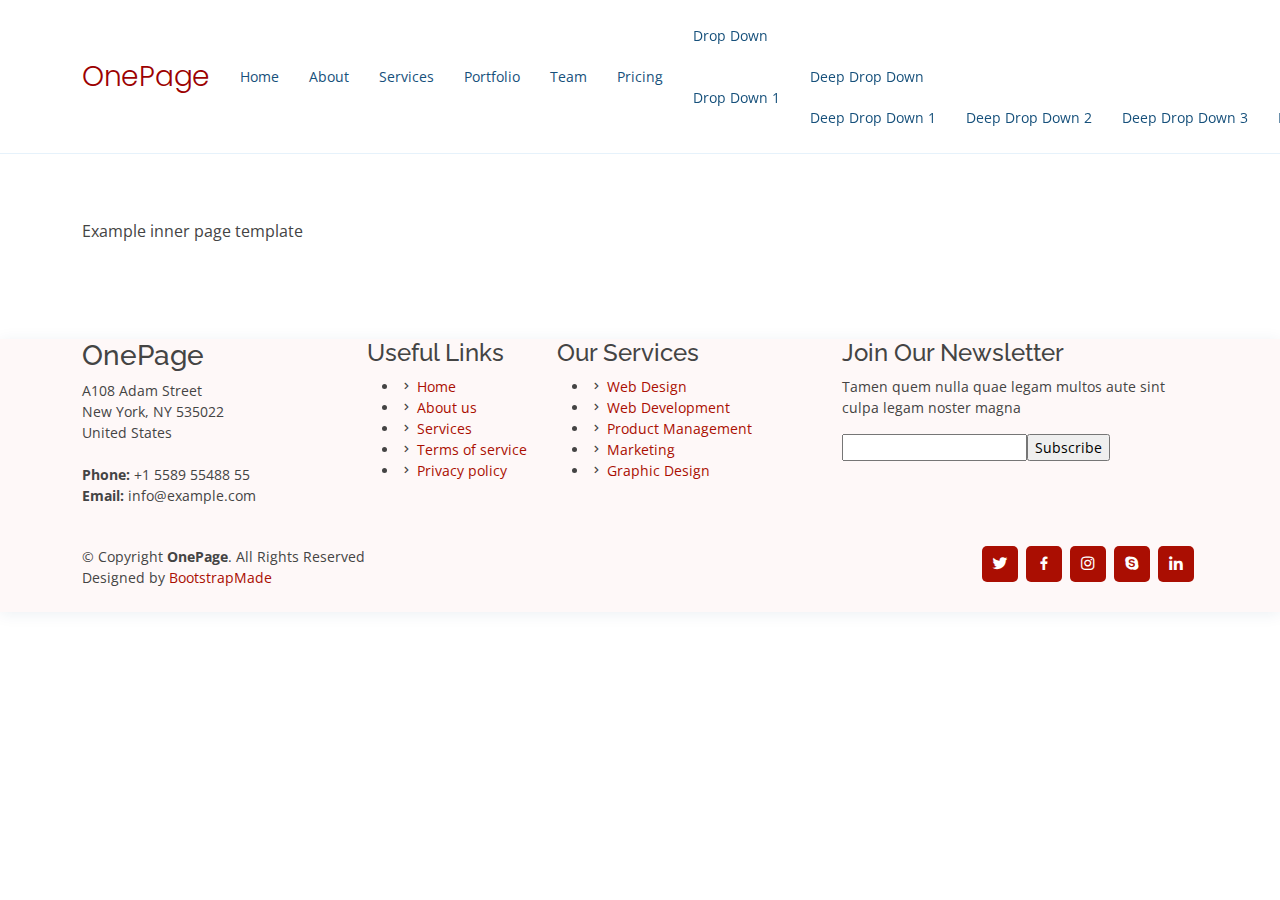
<file: inner-page.html>
<!DOCTYPE html>
<html lang="en">

<head>
  <meta charset="utf-8">
  <meta content="width=device-width, initial-scale=1.0" name="viewport">

  <title>Inner Page - OnePage Bootstrap Template</title>
  <meta content="" name="description">
  <meta content="" name="keywords">

  <!-- Favicons -->
  <link href="assets/img/favicon.png" rel="icon">
  <link href="assets/img/apple-touch-icon.png" rel="apple-touch-icon">

  <!-- Google Fonts -->
  <link href="https://fonts.googleapis.com/css?family=Open+Sans:300,300i,400,400i,600,600i,700,700i|Raleway:300,300i,400,400i,500,500i,600,600i,700,700i|Poppins:300,300i,400,400i,500,500i,600,600i,700,700i" rel="stylesheet">

  <!-- Vendor CSS Files -->
  <link href="assets/vendor/aos/aos.css" rel="stylesheet">
  <link href="assets/vendor/bootstrap/css/bootstrap.min.css" rel="stylesheet">
  <link href="assets/vendor/bootstrap-icons/bootstrap-icons.css" rel="stylesheet">
  <link href="assets/vendor/boxicons/css/boxicons.min.css" rel="stylesheet">
  <link href="assets/vendor/glightbox/css/glightbox.min.css" rel="stylesheet">
  <link href="assets/vendor/remixicon/remixicon.css" rel="stylesheet">
  <link href="assets/vendor/swiper/swiper-bundle.min.css" rel="stylesheet">

  <!-- Template Main CSS File -->
  <link href="assets/css/style.css" rel="stylesheet">

  <!-- =======================================================
  * Template Name: OnePage - v4.3.0
  * Template URL: https://bootstrapmade.com/onepage-multipurpose-bootstrap-template/
  * Author: BootstrapMade.com
  * License: https://bootstrapmade.com/license/
  ======================================================== -->
</head>

<body>

  <!-- ======= Header ======= -->
  <header id="header" class="fixed-top">
    <div class="container d-flex align-items-center justify-content-between">

      <h1 class="logo"><a href="index.html">OnePage</a></h1>
      <!-- Uncomment below if you prefer to use an image logo -->
      <!-- <a href="index.html" class="logo"><img src="assets/img/logo.png" alt="" class="img-fluid"></a>-->

      <nav id="navbar" class="navbar">
        <ul>
          <li><a class="nav-link scrollto " href="#hero">Home</a></li>
          <li><a class="nav-link scrollto" href="#about">About</a></li>
          <li><a class="nav-link scrollto" href="#services">Services</a></li>
          <li><a class="nav-link scrollto o" href="#portfolio">Portfolio</a></li>
          <li><a class="nav-link scrollto" href="#team">Team</a></li>
          <li><a class="nav-link scrollto" href="#pricing">Pricing</a></li>
          <li class="dropdown"><a href="#"><span>Drop Down</span> <i class="bi bi-chevron-down"></i></a>
            <ul>
              <li><a href="#">Drop Down 1</a></li>
              <li class="dropdown"><a href="#"><span>Deep Drop Down</span> <i class="bi bi-chevron-right"></i></a>
                <ul>
                  <li><a href="#">Deep Drop Down 1</a></li>
                  <li><a href="#">Deep Drop Down 2</a></li>
                  <li><a href="#">Deep Drop Down 3</a></li>
                  <li><a href="#">Deep Drop Down 4</a></li>
                  <li><a href="#">Deep Drop Down 5</a></li>
                </ul>
              </li>
              <li><a href="#">Drop Down 2</a></li>
              <li><a href="#">Drop Down 3</a></li>
              <li><a href="#">Drop Down 4</a></li>
            </ul>
          </li>
          <li><a class="nav-link scrollto" href="#contact">Contact</a></li>
          <li><a class="getstarted scrollto" href="#about">Get Started</a></li>
        </ul>
        <i class="bi bi-list mobile-nav-toggle"></i>
      </nav><!-- .navbar -->

    </div>
  </header><!-- End Header -->

  <main id="main">

    <!-- ======= Breadcrumbs ======= -->
    <section class="breadcrumbs">
      <div class="container">

        <div class="d-flex justify-content-between align-items-center">
          <h2>Inner Page</h2>
          <ol>
            <li><a href="index.html">Home</a></li>
            <li>Inner Page</li>
          </ol>
        </div>

      </div>
    </section><!-- End Breadcrumbs -->

    <section class="inner-page">
      <div class="container">
        <p>
          Example inner page template
        </p>
      </div>
    </section>

  </main><!-- End #main -->

  <!-- ======= Footer ======= -->
  <footer id="footer">

    <div class="footer-top">
      <div class="container">
        <div class="row">

          <div class="col-lg-3 col-md-6 footer-contact">
            <h3>OnePage</h3>
            <p>
              A108 Adam Street <br>
              New York, NY 535022<br>
              United States <br><br>
              <strong>Phone:</strong> +1 5589 55488 55<br>
              <strong>Email:</strong> info@example.com<br>
            </p>
          </div>

          <div class="col-lg-2 col-md-6 footer-links">
            <h4>Useful Links</h4>
            <ul>
              <li><i class="bx bx-chevron-right"></i> <a href="#">Home</a></li>
              <li><i class="bx bx-chevron-right"></i> <a href="#">About us</a></li>
              <li><i class="bx bx-chevron-right"></i> <a href="#">Services</a></li>
              <li><i class="bx bx-chevron-right"></i> <a href="#">Terms of service</a></li>
              <li><i class="bx bx-chevron-right"></i> <a href="#">Privacy policy</a></li>
            </ul>
          </div>

          <div class="col-lg-3 col-md-6 footer-links">
            <h4>Our Services</h4>
            <ul>
              <li><i class="bx bx-chevron-right"></i> <a href="#">Web Design</a></li>
              <li><i class="bx bx-chevron-right"></i> <a href="#">Web Development</a></li>
              <li><i class="bx bx-chevron-right"></i> <a href="#">Product Management</a></li>
              <li><i class="bx bx-chevron-right"></i> <a href="#">Marketing</a></li>
              <li><i class="bx bx-chevron-right"></i> <a href="#">Graphic Design</a></li>
            </ul>
          </div>

          <div class="col-lg-4 col-md-6 footer-newsletter">
            <h4>Join Our Newsletter</h4>
            <p>Tamen quem nulla quae legam multos aute sint culpa legam noster magna</p>
            <form action="" method="post">
              <input type="email" name="email"><input type="submit" value="Subscribe">
            </form>
          </div>

        </div>
      </div>
    </div>

    <div class="container d-md-flex py-4">

      <div class="me-md-auto text-center text-md-start">
        <div class="copyright">
          &copy; Copyright <strong><span>OnePage</span></strong>. All Rights Reserved
        </div>
        <div class="credits">
          <!-- All the links in the footer should remain intact. -->
          <!-- You can delete the links only if you purchased the pro version. -->
          <!-- Licensing information: https://bootstrapmade.com/license/ -->
          <!-- Purchase the pro version with working PHP/AJAX contact form: https://bootstrapmade.com/onepage-multipurpose-bootstrap-template/ -->
          Designed by <a href="https://bootstrapmade.com/">BootstrapMade</a>
        </div>
      </div>
      <div class="social-links text-center text-md-right pt-3 pt-md-0">
        <a href="#" class="twitter"><i class="bx bxl-twitter"></i></a>
        <a href="#" class="facebook"><i class="bx bxl-facebook"></i></a>
        <a href="#" class="instagram"><i class="bx bxl-instagram"></i></a>
        <a href="#" class="google-plus"><i class="bx bxl-skype"></i></a>
        <a href="#" class="linkedin"><i class="bx bxl-linkedin"></i></a>
      </div>
    </div>
  </footer><!-- End Footer -->

  <div id="preloader"></div>
  <a href="#" class="back-to-top d-flex align-items-center justify-content-center"><i class="bi bi-arrow-up-short"></i></a>

  <!-- Vendor JS Files -->
  <script src="assets/vendor/aos/aos.js"></script>
  <script src="assets/vendor/bootstrap/js/bootstrap.bundle.min.js"></script>
  <script src="assets/vendor/glightbox/js/glightbox.min.js"></script>
  <script src="assets/vendor/isotope-layout/isotope.pkgd.min.js"></script>
  <script src="assets/vendor/php-email-form/validate.js"></script>
  <script src="assets/vendor/purecounter/purecounter.js"></script>
  <script src="assets/vendor/swiper/swiper-bundle.min.js"></script>

  <!-- Template Main JS File -->
  <script src="assets/js/main.js"></script>

</body>

</html>
</file>
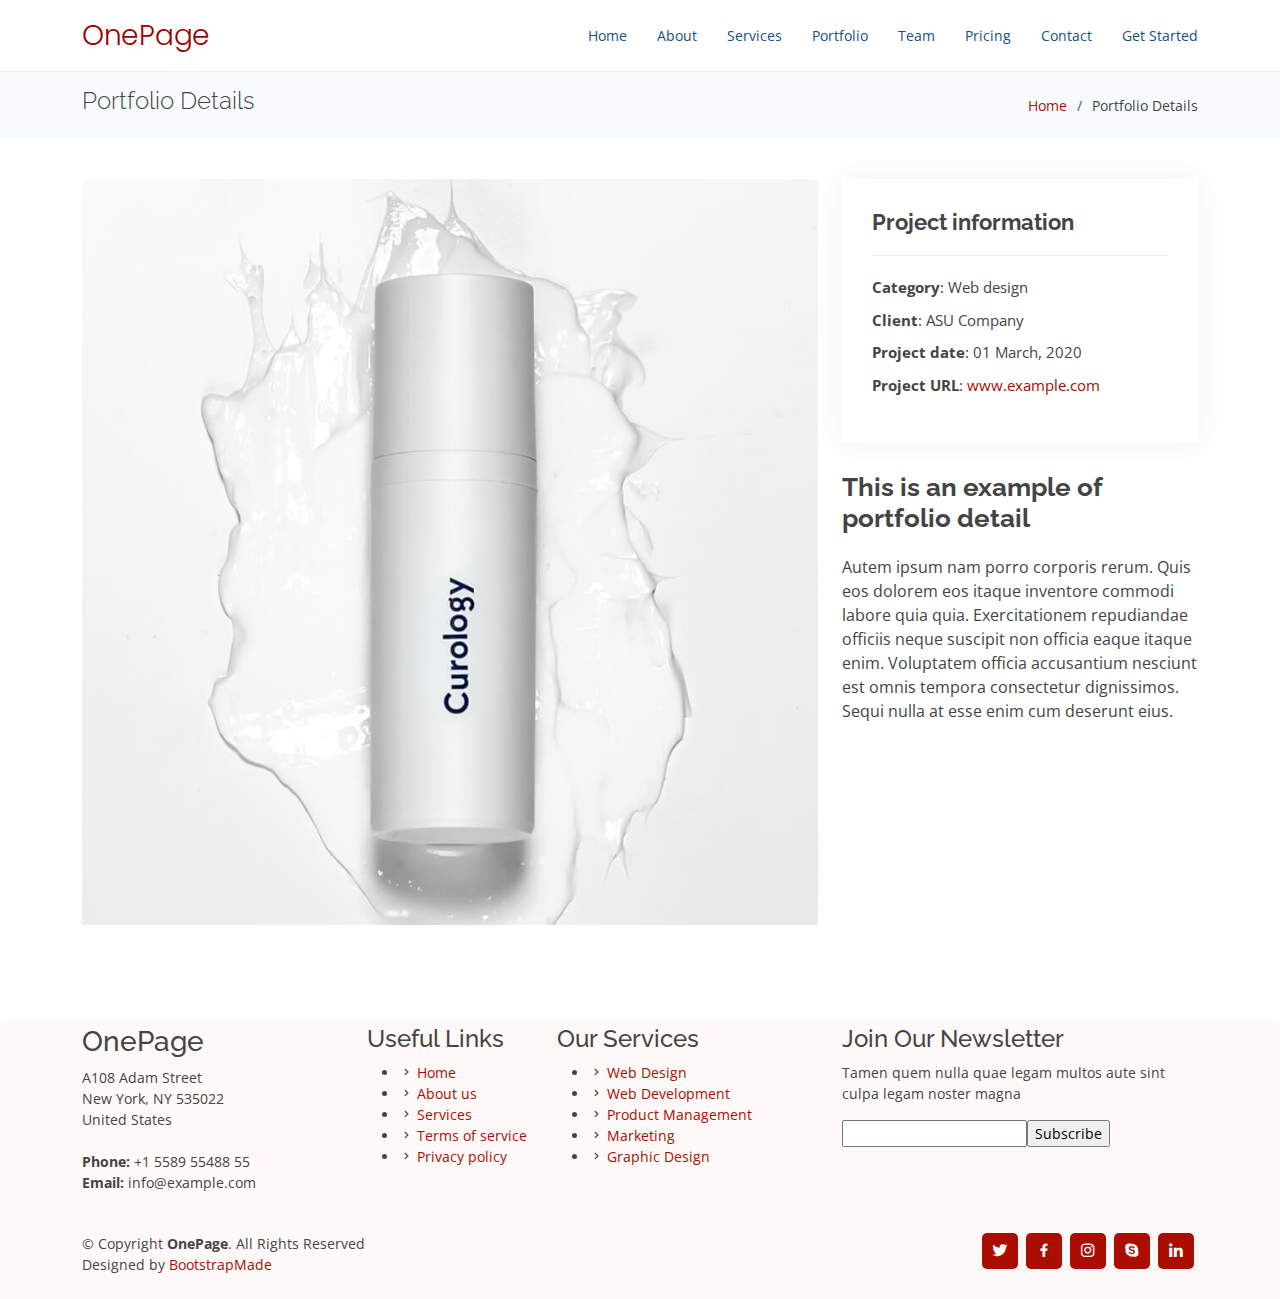
<file: portfolio-details.html>
<!DOCTYPE html>
<html lang="en">
  <head>
    <meta charset="utf-8" />
    <meta content="width=device-width, initial-scale=1.0" name="viewport" />

    <title>Portfolio Details - OnePage Bootstrap Template</title>
    <meta content="" name="description" />
    <meta content="" name="keywords" />

    <!-- Favicons -->
    <link href="assets/img/favicon.png" rel="icon" />
    <link href="assets/img/apple-touch-icon.png" rel="apple-touch-icon" />

    <!-- Google Fonts -->
    <link
      href="https://fonts.googleapis.com/css?family=Open+Sans:300,300i,400,400i,600,600i,700,700i|Raleway:300,300i,400,400i,500,500i,600,600i,700,700i|Poppins:300,300i,400,400i,500,500i,600,600i,700,700i"
      rel="stylesheet"
    />

    <!-- Vendor CSS Files -->
    <link href="assets/vendor/aos/aos.css" rel="stylesheet" />
    <link
      href="assets/vendor/bootstrap/css/bootstrap.min.css"
      rel="stylesheet"
    />
    <link
      href="assets/vendor/bootstrap-icons/bootstrap-icons.css"
      rel="stylesheet"
    />
    <link href="assets/vendor/boxicons/css/boxicons.min.css" rel="stylesheet" />
    <link
      href="assets/vendor/glightbox/css/glightbox.min.css"
      rel="stylesheet"
    />
    <link href="assets/vendor/remixicon/remixicon.css" rel="stylesheet" />
    <link href="assets/vendor/swiper/swiper-bundle.min.css" rel="stylesheet" />

    <!-- Template Main CSS File -->
    <link href="assets/css/style.css" rel="stylesheet" />

    <!-- =======================================================
  * Template Name: OnePage - v4.3.0
  * Template URL: https://bootstrapmade.com/onepage-multipurpose-bootstrap-template/
  * Author: BootstrapMade.com
  * License: https://bootstrapmade.com/license/
  ======================================================== -->
  </head>

  <body>
    <!-- ======= Header ======= -->
    <header id="header" class="fixed-top">
      <div class="container d-flex align-items-center justify-content-between">
        <h1 class="logo"><a href="index.html">OnePage</a></h1>
        <!-- Uncomment below if you prefer to use an image logo -->
        <!-- <a href="index.html" class="logo"><img src="assets/img/logo.png" alt="" class="img-fluid"></a>-->

        <nav id="navbar" class="navbar">
          <ul>
            <li><a class="nav-link scrollto" href="#hero">Home</a></li>
            <li><a class="nav-link scrollto" href="#about">About</a></li>
            <li><a class="nav-link scrollto" href="#services">Services</a></li>
            <li>
              <a class="nav-link scrollto activeo" href="#portfolio"
                >Portfolio</a
              >
            </li>
            <li><a class="nav-link scrollto" href="#team">Team</a></li>
            <li><a class="nav-link scrollto" href="#pricing">Pricing</a></li>

            <li><a class="nav-link scrollto" href="#contact">Contact</a></li>
            <li>
              <a class="getstarted scrollto" href="#about">Get Started</a>
            </li>
          </ul>
          <i class="bi bi-list mobile-nav-toggle"></i>
        </nav>
        <!-- .navbar -->
      </div>
    </header>
    <!-- End Header -->

    <main id="main">
      <!-- ======= Breadcrumbs ======= -->
      <section id="breadcrumbs" class="breadcrumbs">
        <div class="container">
          <div class="d-flex justify-content-between align-items-center">
            <h2>Portfolio Details</h2>
            <ol>
              <li><a href="index.html">Home</a></li>
              <li>Portfolio Details</li>
            </ol>
          </div>
        </div>
      </section>
      <!-- End Breadcrumbs -->

      <!-- ======= Portfolio Details Section ======= -->
      <section id="portfolio-details" class="portfolio-details">
        <div class="container">
          <div class="row gy-4">
            <div class="col-lg-8">
              <div class="portfolio-details-slider swiper-container">
                <div class="swiper-wrapper align-items-center">
                  <div class="swiper-slide">
                    <img src="assets/img/portfolio/portfolio-1.jpg" alt="" />
                  </div>

                  <div class="swiper-slide">
                    <img src="assets/img/portfolio/portfolio-2.jpg" alt="" />
                  </div>

                  <div class="swiper-slide">
                    <img src="assets/img/portfolio/portfolio-3.jpg" alt="" />
                  </div>
                </div>
                <div class="swiper-pagination"></div>
              </div>
            </div>

            <div class="col-lg-4">
              <div class="portfolio-info">
                <h3>Project information</h3>
                <ul>
                  <li><strong>Category</strong>: Web design</li>
                  <li><strong>Client</strong>: ASU Company</li>
                  <li><strong>Project date</strong>: 01 March, 2020</li>
                  <li>
                    <strong>Project URL</strong>:
                    <a href="#">www.example.com</a>
                  </li>
                </ul>
              </div>
              <div class="portfolio-description">
                <h2>This is an example of portfolio detail</h2>
                <p>
                  Autem ipsum nam porro corporis rerum. Quis eos dolorem eos
                  itaque inventore commodi labore quia quia. Exercitationem
                  repudiandae officiis neque suscipit non officia eaque itaque
                  enim. Voluptatem officia accusantium nesciunt est omnis
                  tempora consectetur dignissimos. Sequi nulla at esse enim cum
                  deserunt eius.
                </p>
              </div>
            </div>
          </div>
        </div>
      </section>
      <!-- End Portfolio Details Section -->
    </main>
    <!-- End #main -->

    <!-- ======= Footer ======= -->
    <footer id="footer">
      <div class="footer-top">
        <div class="container">
          <div class="row">
            <div class="col-lg-3 col-md-6 footer-contact">
              <h3>OnePage</h3>
              <p>
                A108 Adam Street <br />
                New York, NY 535022<br />
                United States <br /><br />
                <strong>Phone:</strong> +1 5589 55488 55<br />
                <strong>Email:</strong> info@example.com<br />
              </p>
            </div>

            <div class="col-lg-2 col-md-6 footer-links">
              <h4>Useful Links</h4>
              <ul>
                <li>
                  <i class="bx bx-chevron-right"></i> <a href="#">Home</a>
                </li>
                <li>
                  <i class="bx bx-chevron-right"></i> <a href="#">About us</a>
                </li>
                <li>
                  <i class="bx bx-chevron-right"></i> <a href="#">Services</a>
                </li>
                <li>
                  <i class="bx bx-chevron-right"></i>
                  <a href="#">Terms of service</a>
                </li>
                <li>
                  <i class="bx bx-chevron-right"></i>
                  <a href="#">Privacy policy</a>
                </li>
              </ul>
            </div>

            <div class="col-lg-3 col-md-6 footer-links">
              <h4>Our Services</h4>
              <ul>
                <li>
                  <i class="bx bx-chevron-right"></i> <a href="#">Web Design</a>
                </li>
                <li>
                  <i class="bx bx-chevron-right"></i>
                  <a href="#">Web Development</a>
                </li>
                <li>
                  <i class="bx bx-chevron-right"></i>
                  <a href="#">Product Management</a>
                </li>
                <li>
                  <i class="bx bx-chevron-right"></i> <a href="#">Marketing</a>
                </li>
                <li>
                  <i class="bx bx-chevron-right"></i>
                  <a href="#">Graphic Design</a>
                </li>
              </ul>
            </div>

            <div class="col-lg-4 col-md-6 footer-newsletter">
              <h4>Join Our Newsletter</h4>
              <p>
                Tamen quem nulla quae legam multos aute sint culpa legam noster
                magna
              </p>
              <form action="" method="post">
                <input type="email" name="email" /><input
                  type="submit"
                  value="Subscribe"
                />
              </form>
            </div>
          </div>
        </div>
      </div>

      <div class="container d-md-flex py-4">
        <div class="me-md-auto text-center text-md-start">
          <div class="copyright">
            &copy; Copyright <strong><span>OnePage</span></strong
            >. All Rights Reserved
          </div>
          <div class="credits">
            <!-- All the links in the footer should remain intact. -->
            <!-- You can delete the links only if you purchased the pro version. -->
            <!-- Licensing information: https://bootstrapmade.com/license/ -->
            <!-- Purchase the pro version with working PHP/AJAX contact form: https://bootstrapmade.com/onepage-multipurpose-bootstrap-template/ -->
            Designed by <a href="https://bootstrapmade.com/">BootstrapMade</a>
          </div>
        </div>
        <div class="social-links text-center text-md-right pt-3 pt-md-0">
          <a href="#" class="twitter"><i class="bx bxl-twitter"></i></a>
          <a href="#" class="facebook"><i class="bx bxl-facebook"></i></a>
          <a href="#" class="instagram"><i class="bx bxl-instagram"></i></a>
          <a href="#" class="google-plus"><i class="bx bxl-skype"></i></a>
          <a href="#" class="linkedin"><i class="bx bxl-linkedin"></i></a>
        </div>
      </div>
    </footer>
    <!-- End Footer -->

    <div id="preloader"></div>
    <a
      href="#"
      class="back-to-top d-flex align-items-center justify-content-center"
      ><i class="bi bi-arrow-up-short"></i
    ></a>

    <!-- Vendor JS Files -->
    <script src="assets/vendor/aos/aos.js"></script>
    <script src="assets/vendor/bootstrap/js/bootstrap.bundle.min.js"></script>
    <script src="assets/vendor/glightbox/js/glightbox.min.js"></script>
    <script src="assets/vendor/isotope-layout/isotope.pkgd.min.js"></script>
    <script src="assets/vendor/php-email-form/validate.js"></script>
    <script src="assets/vendor/purecounter/purecounter.js"></script>
    <script src="assets/vendor/swiper/swiper-bundle.min.js"></script>

    <!-- Template Main JS File -->
    <script src="assets/js/main.js"></script>
  </body>
</html>
</file>
<file: assets/css/style.css>
/*--------------------------------------------------------------
# General
--------------------------------------------------------------*/

/* 
background: #aa0e02
hover: #f50303
*/

body {
  font-family: "Open Sans", sans-serif;
  color: #444444;
}

a {
  color: #aa0e02;
  text-decoration: none;
}

a:hover {
  color: #f50303;
  text-decoration: none;
}

h1,
h2,
h3,
h4,
h5,
h6 {
  font-family: "Raleway", sans-serif;
}

/*--------------------------------------------------------------
# Back to top button
--------------------------------------------------------------*/
.back-to-top {
  position: fixed;
  visibility: hidden;
  opacity: 0;
  right: 15px;
  bottom: 15px;
  z-index: 996;
  background: #aa0e02;
  width: 40px;
  height: 40px;
  border-radius: 4px;
  transition: all 0.4s;
}

.back-to-top i {
  font-size: 28px;
  color: #fff;
  line-height: 0;
}

.back-to-top:hover {
  background: #f50303;
  color: #fff;
}

.back-to-top.active {
  visibility: visible;
  opacity: 1;
}

/*--------------------------------------------------------------
# Preloader
--------------------------------------------------------------*/
#preloader {
  position: fixed;
  top: 0;
  left: 0;
  right: 0;
  bottom: 0;
  z-index: 9999;
  overflow: hidden;
  background: #fff;
}

#preloader:before {
  content: "";
  position: fixed;
  top: calc(50% - 30px);
  left: calc(50% - 30px);
  border: 6px solid #aa0e02;
  border-top-color: #fff;
  border-bottom-color: #fff;
  border-radius: 100%;
  width: 60px;
  height: 60px;
  -webkit-animation: animate-preloader 1s linear infinite;
  animation: animate-preloader 1s linear infinite;
}

@-webkit-keyframes animate-preloader {
  0% {
    transform: rotate(0deg);
  }
  100% {
    transform: rotate(360deg);
  }
}

@keyframes animate-preloader {
  0% {
    transform: rotate(0deg);
  }
  100% {
    transform: rotate(360deg);
  }
}

/*--------------------------------------------------------------
# Disable aos animation delay on mobile devices
--------------------------------------------------------------*/
@media screen and (max-width: 768px) {
  [data-aos-delay] {
    transition-delay: 0 !important;
  }
}

/*--------------------------------------------------------------
# Header
--------------------------------------------------------------*/
#header {
  transition: all 0.5s;
  background: #fff;
  z-index: 997;
  padding: 15px 0;
  border-bottom: 1px solid #e6f2fb;
}

#header.header-scrolled {
  border-color: #fff;
  box-shadow: 0px 2px 15px rgba(18, 66, 101, 0.08);
}

#header .logo {
  font-size: 28px;
  margin: 0;
  padding: 0;
  line-height: 1;
  font-weight: 300;
  letter-spacing: 0.5px;
  font-family: "Poppins", sans-serif;
}

#header .logo a {
  color: #9c0101;
}

#header .logo img {
  max-height: 40px;
}

@media (max-width: 992px) {
  #header .logo {
    font-size: 28px;
  }
}

/*--------------------------------------------------------------
# Navigation Menu
--------------------------------------------------------------*/
/**
* Desktop Navigation 
*/
.navbar {
  padding: 0;
}

.navbar ul {
  margin: 0;
  padding: 0;
  display: flex;
  list-style: none;
  align-items: center;
}

.navbar li {
  position: relative;
}

.navbar a,
.navbar a:focus {
  display: flex;
  align-items: center;
  justify-content: space-between;
  padding: 10px 0 10px 30px;
  font-size: 14px;
  color: #16507b;
  white-space: nowrap;
  transition: 0.3s;
}

.navbar a i,
.navbar a:focus i {
  font-size: 12px;
  line-height: 0;
  margin-left: 5px;
}

.navbar a:hover,
.navbar .active,
.navbar .active:focus,
.navbar li:hover > a {
  color: #aa0e02;
}

.navbar .contact-btn {
  background: #aa0e02;
  padding: 8px 20px;
  margin-left: 30px;
  margin-right: 30px;
  border-radius: 4px;
  color: #fff;
  text-align: center;
}

.navbar .contact-btn:hover {
  background: #f50303;
  color: white;
}

/**
* Mobile Navigation 
*/
.mobile-nav-toggle {
  color: #5a0a0a;
  font-size: 28px;
  cursor: pointer;
  display: none;
  line-height: 0;
  transition: 0.5s;
}

.mobile-nav-toggle.bi-x {
  color: #fff;
}

@media (max-width: 991px) {
  .mobile-nav-toggle {
    display: block;
  }
  .navbar ul {
    display: none;
  }
}

.navbar-mobile {
  position: fixed;
  overflow: hidden;
  top: 0;
  right: 0;
  left: 0;
  bottom: 0;
  background: rgba(10, 38, 58, 0.9);
  transition: 0.3s;
  z-index: 999;
}

.navbar-mobile .mobile-nav-toggle {
  position: absolute;
  top: 15px;
  right: 15px;
}

.navbar-mobile ul {
  display: block;
  position: absolute;
  top: 55px;
  right: 15px;
  bottom: 15px;
  left: 15px;
  padding: 10px 0;
  background-color: #fff;
  overflow-y: auto;
  transition: 0.3s;
}

.navbar-mobile a {
  padding: 10px 20px;
  font-size: 15px;
  color: #5a0a0a;
}

.navbar-mobile a:hover,
.navbar-mobile .active,
.navbar-mobile li:hover > a {
  color: #aa0e02;
}

.navbar-mobile .getstarted {
  margin: 15px;
}

.navbar-mobile .dropdown ul {
  position: static;
  display: none;
  margin: 10px 20px;
  padding: 10px 0;
  z-index: 99;
  opacity: 1;
  visibility: visible;
  background: #fff;
  box-shadow: 0px 0px 30px rgba(127, 137, 161, 0.25);
}

.navbar-mobile .dropdown ul li {
  min-width: 200px;
}

.navbar-mobile .dropdown ul a {
  padding: 10px 20px;
}

.navbar-mobile .dropdown ul a i {
  font-size: 12px;
}

.navbar-mobile .dropdown ul a:hover,
.navbar-mobile .dropdown ul .active:hover,
.navbar-mobile .dropdown ul li:hover > a {
  color: #aa0e02;
}

.navbar-mobile .dropdown > .dropdown-active {
  display: block;
}

/*--------------------------------------------------------------
# Hero Section
--------------------------------------------------------------*/
#hero {
  width: 100%;
  height: 100vh;
  position: relative;
  background: url("../img/hero-bg.jpg") top center;
  background-size: cover;
  position: relative;
}

#hero:before {
  content: "";
  background: rgba(255, 255, 255, 0.8);
  position: absolute;
  bottom: 0;
  top: 0;
  left: 0;
  right: 0;
}

#hero .container {
  padding-top: 80px;
}

#hero h1 {
  margin: 0;
  font-size: 56px;
  font-weight: 700;
  line-height: 72px;
  color: #991010;
  font-family: "Poppins", sans-serif;
}

#hero h2 {
  color: #5e5e5e;
  margin: 10px 0 0 0;
  font-size: 22px;
}

#hero h3 {
  color: #5e5e5e;
  margin: 10px 0 0 0;
  font-size: 18px;
}

#hero .btn-get-started {
  font-family: "Poppins", sans-serif;
  font-weight: 500;
  font-size: 14px;
  letter-spacing: 0.5px;
  display: inline-block;
  padding: 14px 50px;
  border-radius: 5px;
  transition: 0.5s;
  margin-top: 30px;
  color: #fff;
  background: #aa0e02;
}

#hero .btn-get-started:hover {
  background: #f50303;
}

#hero .icon-boxes {
  margin-top: 100px;
}

#hero .icon-box {
  padding: 50px 30px;
  position: relative;
  overflow: hidden;
  background: #fff;
  box-shadow: 0 0 29px 0 rgba(18, 66, 101, 0.08);
  transition: all 0.3s ease-in-out;
  border-radius: 8px;
  z-index: 1;
}

#hero .icon-box .title {
  font-weight: 700;
  margin-bottom: 15px;
  font-size: 18px;
}

#hero .icon-box .title a {
  color: #5a0a0a;
  transition: 0.3s;
}

#hero .icon-box .description {
  font-size: 15px;
  line-height: 28px;
  margin-bottom: 0;
}

#hero .icon-box .icon {
  margin-bottom: 20px;
  padding-top: 10px;
  display: inline-block;
  transition: all 0.3s ease-in-out;
  font-size: 36px;
  line-height: 1;
  color: #aa0e02;
}

#hero .icon-box:hover {
  transform: scale(1.08);
}

#hero .icon-box:hover .title a {
  color: #aa0e02;
}

@media (min-width: 1024px) {
  #hero {
    background-attachment: fixed;
  }
}

@media (max-height: 800px) {
  #hero {
    height: auto;
  }
}

@media (max-width: 992px) {
  #hero {
    height: auto;
  }
  #hero h1 {
    font-size: 28px;
    line-height: 36px;
  }
  #hero h2 {
    font-size: 18px;
    line-height: 24px;
  }
}

/*--------------------------------------------------------------
# Sections General
--------------------------------------------------------------*/
section {
  padding: 80px 0;
  overflow: hidden;
}

.section-bg {
  background-color: #fef8f8;
}

.section-title {
  text-align: center;
  padding-bottom: 30px;
}

.section-title h2 {
  font-size: 32px;
  font-weight: bold;
  text-transform: uppercase;
  margin-bottom: 20px;
  padding-bottom: 0;
  color: #5a0a0a;
}

.section-title p {
  margin-bottom: 0;
  font-size: 14px;
  color: #919191;
}

/*--------------------------------------------------------------
# About
--------------------------------------------------------------*/
.about .content h3 {
  font-weight: 600;
  font-size: 26px;
}

.about .content ul {
  list-style: none;
  padding: 0;
}

.about .content ul li {
  padding-left: 28px;
  position: relative;
}

.about .content ul li + li {
  margin-top: 10px;
}

.about .content ul i {
  position: absolute;
  left: 0;
  top: 2px;
  font-size: 20px;
  color: #aa0e02;
  line-height: 1;
}

.about .content p:last-child {
  margin-bottom: 0;
}

.about .content .btn-learn-more {
  font-family: "Raleway", sans-serif;
  font-weight: 600;
  font-size: 14px;
  letter-spacing: 1px;
  display: inline-block;
  padding: 12px 32px;
  border-radius: 5px;
  transition: 0.3s;
  line-height: 1;
  color: #aa0e02;
  -webkit-animation-delay: 0.8s;
  animation-delay: 0.8s;
  margin-top: 6px;
  border: 2px solid #aa0e02;
}

.about .content .btn-learn-more:hover {
  background: #aa0e02;
  color: #fff;
  text-decoration: none;
}

/*--------------------------------------------------------------
# Counts
--------------------------------------------------------------*/
.counts {
  padding: 60px 0;
}

.counts .count-box {
  width: 100%;
  text-align: center;
}

.counts .count-box span {
  font-size: 48px;
  line-height: 48px;
  display: block;
  font-weight: 700;
  color: #5a0a0a;
  margin-left: 80px;
  margin: auto;
}

.counts .count-box p {
  padding: 8px 0 0 0;
  font-family: "Raleway", sans-serif;
  font-weight: 600;
  font-size: 14px;
  color: #1e6ca6;
}

/*--------------------------------------------------------------
# About Video
--------------------------------------------------------------*/
.about-video {
  background-color: #fef8f8;
}
.about-video .content {
  font-size: 15px;
}

.about-video .content h3 {
  font-weight: 700;
  font-size: 24px;
  color: #5a0a0a;
}

.about-video .content ul {
  list-style: none;
  padding: 0;
}

.about-video .content ul li {
  padding-bottom: 10px;
  padding-left: 28px;
  position: relative;
}

.about-video .content ul i {
  font-size: 24px;
  color: #aa0e02;
  position: absolute;
  left: 0;
  top: -2px;
}

.about-video .content p:last-child {
  margin-bottom: 0;
}

.about-video .play-btn {
  width: 94px;
  height: 94px;
  background: radial-gradient(#aa0e02 50%, rgba(36, 135, 206, 0.4) 52%);
  border-radius: 50%;
  display: block;
  position: absolute;
  left: calc(50% - 47px);
  top: calc(50% - 47px);
  overflow: hidden;
}

.about-video .play-btn::after {
  content: "";
  position: absolute;
  left: 50%;
  top: 50%;
  transform: translateX(-40%) translateY(-50%);
  width: 0;
  height: 0;
  border-top: 10px solid transparent;
  border-bottom: 10px solid transparent;
  border-left: 15px solid #fff;
  z-index: 100;
  transition: all 400ms cubic-bezier(0.55, 0.055, 0.675, 0.19);
}

.about-video .play-btn::before {
  content: "";
  position: absolute;
  width: 120px;
  height: 120px;
  -webkit-animation-delay: 0s;
  animation-delay: 0s;
  -webkit-animation: pulsate-btn 2s;
  animation: pulsate-btn 2s;
  -webkit-animation-direction: forwards;
  animation-direction: forwards;
  -webkit-animation-iteration-count: infinite;
  animation-iteration-count: infinite;
  -webkit-animation-timing-function: steps;
  animation-timing-function: steps;
  opacity: 1;
  border-radius: 50%;
  border: 5px solid rgba(36, 135, 206, 0.7);
  top: -15%;
  left: -15%;
  background: rgba(198, 16, 0, 0);
}

.about-video .play-btn:hover::after {
  border-left: 15px solid #aa0e02;
  transform: scale(20);
}

.about-video .play-btn:hover::before {
  content: "";
  position: absolute;
  left: 50%;
  top: 50%;
  transform: translateX(-40%) translateY(-50%);
  width: 0;
  height: 0;
  border: none;
  border-top: 10px solid transparent;
  border-bottom: 10px solid transparent;
  border-left: 15px solid #fff;
  z-index: 200;
  -webkit-animation: none;
  animation: none;
  border-radius: 0;
}

@-webkit-keyframes pulsate-btn {
  0% {
    transform: scale(0.6, 0.6);
    opacity: 1;
  }
  100% {
    transform: scale(1, 1);
    opacity: 0;
  }
}

@keyframes pulsate-btn {
  0% {
    transform: scale(0.6, 0.6);
    opacity: 1;
  }
  100% {
    transform: scale(1, 1);
    opacity: 0;
  }
}

/*--------------------------------------------------------------
# Clients
--------------------------------------------------------------*/
.clients {
  padding: 15px 0;
  text-align: center;
}

.clients img {
  max-width: 45%;
  transition: all 0.4s ease-in-out;
  display: inline-block;
  padding: 15px 0;
  filter: grayscale(100);
}

.clients img:hover {
  filter: none;
  transform: scale(1.15);
}

@media (max-width: 768px) {
  .clients img {
    max-width: 40%;
  }
}

/*--------------------------------------------------------------
# Testimonials
--------------------------------------------------------------*/
.testimonials .testimonial-item {
  box-sizing: content-box;
  text-align: center;
  min-height: 320px;
  border-radius: 16px;
}

.testimonials .testimonial-item .testimonial-img {
  width: 90px;
  border-radius: 50%;
  margin: 0 auto;
}

.testimonials .testimonial-item h3 {
  font-size: 18px;
  font-weight: bold;
  margin: 10px 0 5px 0;
  color: #111;
}

.testimonials .testimonial-item h4 {
  font-size: 14px;
  color: #999;
  margin: 0;
}

.testimonials .testimonial-item .quote-icon-left,
.testimonials .testimonial-item .quote-icon-right {
  color: #f5c9c9;
  font-size: 26px;
}

.testimonials .testimonial-item .quote-icon-left {
  display: inline-block;
  left: -5px;
  position: relative;
}

.testimonials .testimonial-item .quote-icon-right {
  display: inline-block;
  right: -5px;
  position: relative;
  top: 10px;
}

.testimonials .testimonial-item p {
  font-style: italic;
  margin: 0 15px 15px 15px;
  padding: 20px;
  background: #fdf3f3;
  position: relative;
  margin-bottom: 35px;
  border-radius: 6px;
}

.testimonials .testimonial-item p::after {
  content: "";
  width: 0;
  height: 0;
  border-top: 20px solid #f3f9fd;
  border-right: 20px solid transparent;
  border-left: 20px solid transparent;
  position: absolute;
  bottom: -20px;
  left: calc(50% - 20px);
}

.testimonials .swiper-pagination {
  margin-top: 20px;
  position: relative;
}

.testimonials .swiper-pagination .swiper-pagination-bullet {
  width: 12px;
  height: 12px;
  background-color: #fff;
  opacity: 1;
  border: 1px solid #aa0e02;
}

.testimonials .swiper-pagination .swiper-pagination-bullet-active {
  background-color: #aa0e02;
}

/*--------------------------------------------------------------
# Services
--------------------------------------------------------------*/
.services .icon-box {
  text-align: center;
  padding: 70px 20px 80px 20px;
  transition: all ease-in-out 0.3s;
  background: #fff;
  box-shadow: 0px 5px 90px 0px rgba(110, 123, 131, 0.05);
}

.services .icon-box .icon {
  margin: 0 auto;
  width: 75px;
  height: 75px;
  display: flex;
  align-items: center;
  justify-content: center;
  transition: ease-in-out 0.3s;
  position: relative;
}

.services .icon-box .icon i {
  font-size: 36px;
  position: relative;
}

.services .icon-box h4 {
  font-weight: 600;
  margin: 10px 0 15px 0;
  font-size: 22px;
}

.services .icon-box h4 a {
  color: #5a0a0a;
  transition: ease-in-out 0.3s;
}

.services .icon-box p {
  line-height: 24px;
  font-size: 14px;
  margin-bottom: 0;
}

.services .icon-box:hover {
  border-color: #fff;
  box-shadow: 0px 0 35px 0 rgba(0, 0, 0, 0.08);
}

.services .iconbox-blue i {
  color: #47aeff;
}

.services .iconbox-blue:hover .icon i {
  color: #046ebe;
}

.services .iconbox-orange i {
  color: #ffa76e;
}

.services .iconbox-orange:hover .icon i {
  color: #dd6616;
}

.services .iconbox-pink i {
  color: #e80368;
}

.services .iconbox-pink:hover .icon i {
  color: #8a003c;
}

.services .iconbox-yellow i {
  color: #ffbb2c;
}

.services .iconbox-yellow:hover .icon i {
  color: #cc8b00;
}

.services .iconbox-red i {
  color: #ff5828;
}

.services .iconbox-red:hover .icon i {
  color: #b12701;
}

.services .iconbox-teal i {
  color: #11dbcf;
}

.services .iconbox-teal:hover .icon i {
  color: #008f85;
}

/*--------------------------------------------------------------
# Cta
--------------------------------------------------------------*/
.cta {
  background: #aa0e02;
  background-size: cover;
  padding: 60px 0;
}

.cta h3 {
  color: #fff;
  font-size: 28px;
  font-weight: 700;
}

.cta p {
  color: #fff;
}

.cta .cta-btn {
  font-family: "Raleway", sans-serif;
  font-weight: 600;
  font-size: 14px;
  letter-spacing: 1px;
  display: inline-block;
  padding: 10px 35px;
  border-radius: 5px;
  transition: 0.5s;
  margin-top: 10px;
  border: 2px solid #fff;
  color: #fff;
}

.cta .cta-btn:hover {
  background: #fff;
  color: #aa0e02;
}

/*--------------------------------------------------------------
# Portfolio
--------------------------------------------------------------*/
.portfolio .portfolio-item {
  margin-bottom: 30px;
}

.portfolio #portfolio-flters {
  padding: 0;
  margin: 0 auto 35px auto;
  list-style: none;
  text-align: center;
  border-radius: 50px;
  padding: 2px 15px;
}

.portfolio #portfolio-flters li {
  cursor: pointer;
  display: inline-block;
  padding: 10px 15px 8px 15px;
  font-size: 14px;
  font-weight: 600;
  line-height: 1;
  text-transform: uppercase;
  color: #444444;
  margin-bottom: 5px;
  transition: all 0.3s ease-in-out;
}

.portfolio #portfolio-flters li:hover,
.portfolio #portfolio-flters li.filter-active {
  color: #aa0e02;
}

.portfolio #portfolio-flters li:last-child {
  margin-right: 0;
}

.portfolio .portfolio-wrap {
  transition: 0.3s;
  position: relative;
  overflow: hidden;
  z-index: 1;
}

.portfolio .portfolio-wrap::before {
  content: "";
  background: rgba(36, 135, 206, 0.6);
  position: absolute;
  left: 30px;
  right: 30px;
  top: 30px;
  bottom: 30px;
  transition: all ease-in-out 0.3s;
  z-index: 2;
  opacity: 0;
}

.portfolio .portfolio-wrap .portfolio-info {
  opacity: 0;
  position: absolute;
  top: 0;
  left: 0;
  right: 0;
  bottom: 0;
  text-align: center;
  z-index: 3;
  transition: all ease-in-out 0.3s;
  display: flex;
  flex-direction: column;
  justify-content: center;
  align-items: center;
}

.portfolio .portfolio-wrap .portfolio-info::before {
  display: block;
  content: "";
  width: 48px;
  height: 48px;
  position: absolute;
  top: 35px;
  left: 35px;
  border-top: 3px solid #fff;
  border-left: 3px solid #fff;
  transition: all 0.5s ease 0s;
  z-index: 9994;
}

.portfolio .portfolio-wrap .portfolio-info::after {
  display: block;
  content: "";
  width: 48px;
  height: 48px;
  position: absolute;
  bottom: 35px;
  right: 35px;
  border-bottom: 3px solid #fff;
  border-right: 3px solid #fff;
  transition: all 0.5s ease 0s;
  z-index: 9994;
}

.portfolio .portfolio-wrap .portfolio-info h4 {
  font-size: 20px;
  color: #fff;
  font-weight: 600;
}

.portfolio .portfolio-wrap .portfolio-info p {
  color: #ffffff;
  font-size: 14px;
  text-transform: uppercase;
  padding: 0;
  margin: 0;
}

.portfolio .portfolio-wrap .portfolio-links {
  text-align: center;
  z-index: 4;
}

.portfolio .portfolio-wrap .portfolio-links a {
  color: rgba(255, 255, 255, 0.6);
  margin: 0 2px;
  font-size: 28px;
  display: inline-block;
  transition: 0.3s;
}

.portfolio .portfolio-wrap .portfolio-links a:hover {
  color: #fff;
}

.portfolio .portfolio-wrap:hover::before {
  top: 0;
  left: 0;
  right: 0;
  bottom: 0;
  opacity: 1;
}

.portfolio .portfolio-wrap:hover .portfolio-info {
  opacity: 1;
}

.portfolio .portfolio-wrap:hover .portfolio-info::before {
  top: 15px;
  left: 15px;
}

.portfolio .portfolio-wrap:hover .portfolio-info::after {
  bottom: 15px;
  right: 15px;
}

/*--------------------------------------------------------------
# Portfolio Details
--------------------------------------------------------------*/
.portfolio-details {
  padding-top: 40px;
}

.portfolio-details .portfolio-details-slider img {
  width: 100%;
}

.portfolio-details .portfolio-details-slider .swiper-pagination {
  margin-top: 20px;
  position: relative;
}

.portfolio-details
  .portfolio-details-slider
  .swiper-pagination
  .swiper-pagination-bullet {
  width: 12px;
  height: 12px;
  background-color: #fff;
  opacity: 1;
  border: 1px solid #aa0e02;
}

.portfolio-details
  .portfolio-details-slider
  .swiper-pagination
  .swiper-pagination-bullet-active {
  background-color: #aa0e02;
}

.portfolio-details .portfolio-info {
  padding: 30px;
  box-shadow: 0px 0 30px rgba(18, 66, 101, 0.08);
}

.portfolio-details .portfolio-info h3 {
  font-size: 22px;
  font-weight: 700;
  margin-bottom: 20px;
  padding-bottom: 20px;
  border-bottom: 1px solid #eee;
}

.portfolio-details .portfolio-info ul {
  list-style: none;
  padding: 0;
  font-size: 15px;
}

.portfolio-details .portfolio-info ul li + li {
  margin-top: 10px;
}

.portfolio-details .portfolio-description {
  padding-top: 30px;
}

.portfolio-details .portfolio-description h2 {
  font-size: 26px;
  font-weight: 700;
  margin-bottom: 20px;
}

.portfolio-details .portfolio-description p {
  padding: 0;
}

/*--------------------------------------------------------------
# Team
--------------------------------------------------------------*/

.team-image {
  background: center center no-repeat;
  background-size: cover;
  min-height: 80%;
  max-width: 80%;
  border-radius: 14px;
  margin: 0 auto;
}

@media (max-width: 991px) {
  .team-image {
    text-align: center;
  }
  .team-image img {
    margin-bottom: 30px;
  }
}

@media (max-width: 667px) {
  .team-image img {
    margin-bottom: 30px;
  }
}

.team .member {
  margin-bottom: 20px;
  overflow: hidden;
  text-align: center;
  border-radius: 4px;
  background: #fff;
  box-shadow: 0px 2px 15px rgba(18, 66, 101, 0.08);
}

.team .member .member-img {
  position: relative;
  overflow: hidden;
}

.team .member .social {
  position: absolute;
  left: 0;
  bottom: 0;
  right: 0;
  height: 40px;
  opacity: 0;
  transition: ease-in-out 0.3s;
  text-align: center;
  background: rgba(255, 255, 255, 0.85);
  display: inline-flex;
  align-items: center;
  justify-content: center;
}

.team .member .social a {
  transition: color 0.3s;
  color: #5a0a0a;
  margin: 0 10px;
  display: inline-block;
}

.team .member .social a:hover {
  color: #aa0e02;
}

.team .member .social i {
  font-size: 18px;
  margin: 0 2px;
  line-height: 0;
}

.team .member .member-info {
  padding: 25px 15px;
}

.team .member .member-info h4 {
  font-weight: 700;
  margin-bottom: 5px;
  font-size: 18px;
  color: #5a0a0a;
}

.team .member .member-info span {
  display: block;
  font-size: 13px;
  font-weight: 400;
  color: #aaaaaa;
}

.team .member .member-info p {
  font-style: italic;
  font-size: 14px;
  line-height: 26px;
  color: #777777;
}

.team .member:hover .social {
  opacity: 1;
}

/*--------------------------------------------------------------
# Pricing
--------------------------------------------------------------*/
.pricing .box {
  padding: 40px 20px;
  text-align: center;
  border-radius: 8px;
  position: relative;
  overflow: hidden;
  background: #fefefe;
  box-shadow: 0px 5px 90px 0px rgba(110, 123, 131, 0.1);
}

.pricing .box h3 {
  font-weight: 400;
  padding: 15px;
  font-size: 18px;
  text-transform: uppercase;
  font-weight: 600;
  color: #5a0a0a;
}

.pricing .box h4 {
  font-size: 42px;
  color: #aa0e02;
  font-weight: 500;
  font-family: "Open Sans", sans-serif;
  margin-bottom: 20px;
}

.pricing .box h4 sup {
  font-size: 20px;
  top: -15px;
  left: -3px;
}

.pricing .box h4 span {
  color: #bababa;
  font-size: 16px;
  font-weight: 300;
}

.pricing .box ul {
  padding: 0;
  list-style: none;
  color: #5a0a0a;
  text-align: center;
  line-height: 20px;
  font-size: 14px;
}

.pricing .box ul li {
  padding-bottom: 16px;
}

.pricing .box ul .na {
  color: #ccc;
  text-decoration: line-through;
}

.pricing .box .btn-wrap {
  padding: 15px;
  text-align: center;
}

.pricing .box .btn-buy {
  display: inline-block;
  padding: 10px 40px;
  border-radius: 4px;
  color: #aa0e02;
  transition: none;
  font-size: 14px;
  font-weight: 400;
  font-family: "Raleway", sans-serif;
  font-weight: 600;
  transition: 0.3s;
  border: 2px solid #aa0e02;
}

.pricing .box .btn-buy:hover {
  background: #aa0e02;
  color: #fff;
}

.pricing .featured {
  background: #aa0e02;
}

.pricing .featured h3,
.pricing .featured h4,
.pricing .featured h4 span,
.pricing .featured ul,
.pricing .featured ul .na {
  color: #fff;
}

.pricing .featured .btn-wrap {
  padding: 15px;
  text-align: center;
}

.pricing .featured .btn-buy {
  color: #fff;
  border: 2px solid #fff;
}

.pricing .featured .btn-buy:hover {
  background: #fff;
  color: #aa0e02;
}

/*--------------------------------------------------------------
# Frequently Asked Questions
--------------------------------------------------------------*/
.faq .faq-list {
  padding: 0 100px;
}

.faq .faq-list ul {
  padding: 0;
  list-style: none;
}

.faq .faq-list li + li {
  margin-top: 15px;
}

.faq .faq-list li {
  padding: 20px;
  background: #fff;
  border-radius: 4px;
  position: relative;
}

.faq .faq-list a {
  display: block;
  position: relative;
  font-family: "Poppins", sans-serif;
  font-size: 16px;
  line-height: 24px;
  font-weight: 500;
  padding: 0 30px;
  outline: none;
  cursor: pointer;
}

.faq .faq-list .icon-help {
  font-size: 24px;
  position: absolute;
  right: 0;
  left: 20px;
  color: #87c1ea;
}

.faq .faq-list .icon-show,
.faq .faq-list .icon-close {
  font-size: 24px;
  position: absolute;
  right: 0;
  top: 0;
}

.faq .faq-list p {
  margin-bottom: 0;
  padding: 10px 0 0 0;
}

.faq .faq-list .icon-show {
  display: none;
}

.faq .faq-list a.collapsed {
  color: #343a40;
}

.faq .faq-list a.collapsed:hover {
  color: #aa0e02;
}

.faq .faq-list a.collapsed .icon-show {
  display: inline-block;
}

.faq .faq-list a.collapsed .icon-close {
  display: none;
}

@media (max-width: 1200px) {
  .faq .faq-list {
    padding: 0;
  }
}

/*--------------------------------------------------------------
# Contact
--------------------------------------------------------------*/
.contact .info {
  width: 100%;
  background: #fff;
}

.contact .info i {
  font-size: 20px;
  color: #aa0e02;
  float: left;
  width: 44px;
  height: 44px;
  background: #e3f0fa;
  display: flex;
  justify-content: center;
  align-items: center;
  border-radius: 5px;
  transition: all 0.3s ease-in-out;
}

.contact .info h4 {
  padding: 0 0 0 60px;
  font-size: 22px;
  font-weight: 600;
  margin-bottom: 5px;
  color: #5a0a0a;
}

.contact .info p {
  padding: 0 0 0 60px;
  margin-bottom: 0;
  font-size: 14px;
  color: #217bbc;
}

.contact .info .email,
.contact .info .phone {
  margin-top: 40px;
}

.contact .info .email:hover i,
.contact .info .address:hover i,
.contact .info .phone:hover i {
  background: #aa0e02;
  color: #fff;
}

.contact a button {
  background: #aa0e02;
  border: 0;
  padding: 10px 30px;
  color: #fff;
  transition: 0.4s;
  border-radius: 4px;
}

.contact a button:hover {
  background: #f50303;
  color: #fff;
}

@-webkit-keyframes animate-loading {
  0% {
    transform: rotate(0deg);
  }
  100% {
    transform: rotate(360deg);
  }
}

@keyframes animate-loading {
  0% {
    transform: rotate(0deg);
  }
  100% {
    transform: rotate(360deg);
  }
}

/*--------------------------------------------------------------
# Breadcrumbs
--------------------------------------------------------------*/
.breadcrumbs {
  padding: 15px 0;
  background: #f8fbfe;
  min-height: 40px;
  margin-top: 72px;
}

@media (max-width: 992px) {
  .breadcrumbs {
    margin-top: 58px;
  }
}

.breadcrumbs h2 {
  font-size: 24px;
  font-weight: 300;
}

.breadcrumbs ol {
  display: flex;
  flex-wrap: wrap;
  list-style: none;
  padding: 0;
  margin: 0;
  font-size: 14px;
}

.breadcrumbs ol li + li {
  padding-left: 10px;
}

.breadcrumbs ol li + li::before {
  display: inline-block;
  padding-right: 10px;
  color: #1a5e90;
  content: "/";
}

@media (max-width: 768px) {
  .breadcrumbs .d-flex {
    display: block !important;
  }
  .breadcrumbs ol {
    display: block;
  }
  .breadcrumbs ol li {
    display: inline-block;
  }
}

/*--------------------------------------------------------------
# Footer
--------------------------------------------------------------*/
#footer {
  color: #444444;
  font-size: 14px;
  background: #fef8f8;
  box-shadow: 0px 2px 15px rgba(18, 66, 101, 0.08);
  width: 100%;
}

#footer .social-links a {
  font-size: 18px;
  display: inline-block;
  background: #aa0e02;
  color: #fff;
  line-height: 1;
  padding: 8px 0;
  margin-right: 4px;
  border-radius: 5px;
  text-align: center;
  width: 36px;
  height: 36px;
  transition: 0.3s;
}

#footer .social-links a:hover {
  background: #f50303;
  color: #fff;
  text-decoration: none;
}

#footer .info {
  width: 100%;
}

#footer .info i {
  font-size: 20px;
  color: #aa0e02;
  float: left;
  width: 44px;
  height: 44px;
  background: #e3f0fa;
  display: flex;
  justify-content: center;
  align-items: center;
  border-radius: 5px;
  transition: all 0.3s ease-in-out;
}

#footer .info h4 {
  padding: 0 0 0 60px;
  font-size: 22px;
  font-weight: 600;
  margin-bottom: 5px;
  color: #5a0a0a;
}

#footer .info p {
  padding: 0 0 0 60px;
  margin-bottom: 0;
  font-size: 14px;
  color: #bc2121;
}

#footer .info .email,
#footer .info .phone {
  margin-top: 40px;
}
</file>
